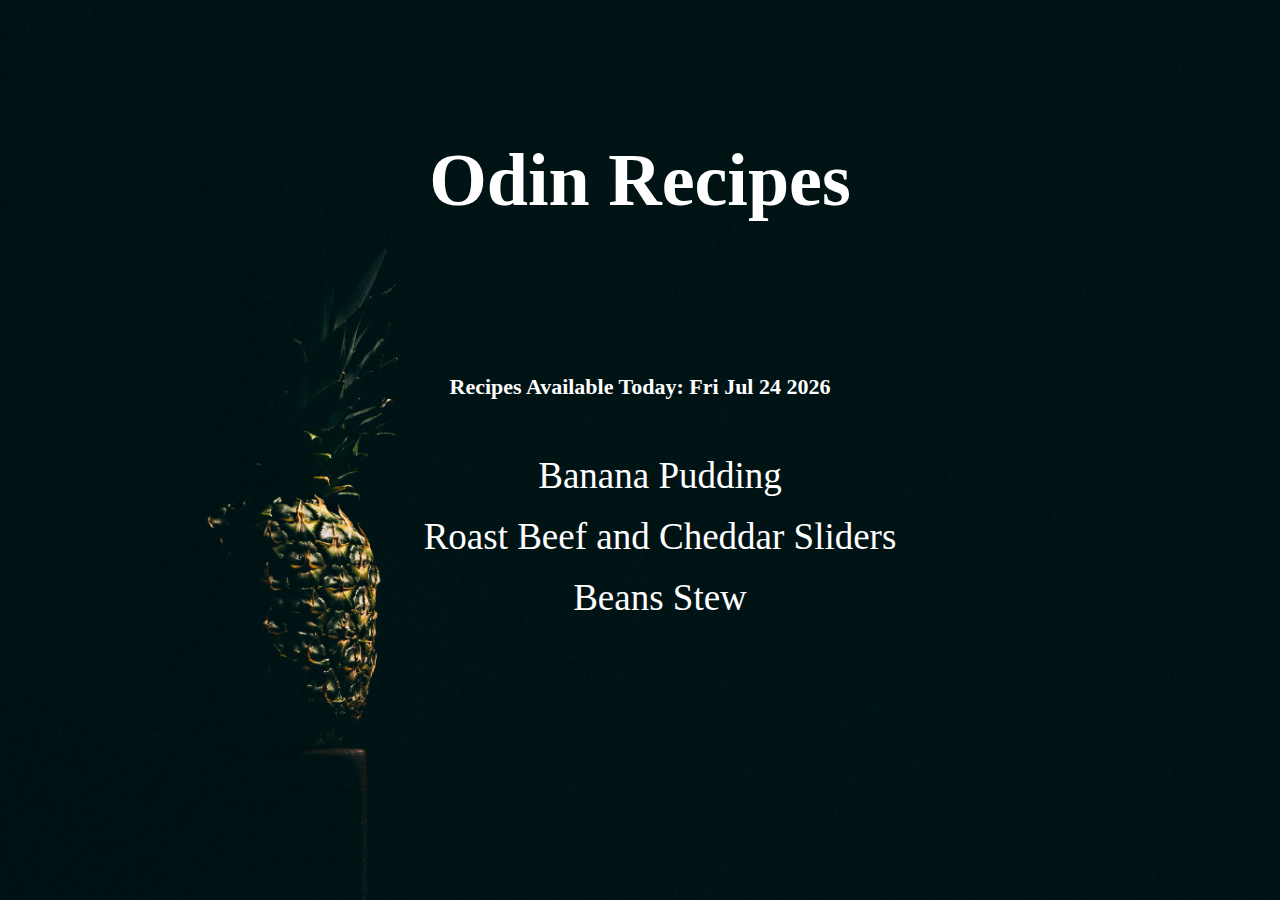
<file: index.html>
<!DOCTYPE html>
<html>

<head>
    <meta charset="utf-8">
    <title>Odin Recipes</title>
    <meta name="description"
        content="Odin Recipes is a website produced from self learning The Odin Project curriculum.">
    <meta name="viewport" content="width=device-width, initial-scale=1">
    <link rel="stylesheet" href="./css/recipes.css">
    <link rel="stylesheet" href="./css/styles.css">
</head>

<body>
    <section>
        <h1 class="body-title">Odin Recipes</h1>
        <h4 class="preamble">Recipes Available Today: <p id="current-date"></p>
        </h4>

        <div class="container">
            <ul class="recipe-list recipe-list-card">
                <li class="recipe"><a href="recipes/banana-pudding.html">Banana Pudding</a></li>
                <li class="recipe"><a href="recipes/roast-beef-and-cheddar-sliders.html">Roast Beef and Cheddar
                        Sliders</a>
                </li>
                <li class="recipe"><a href="recipes/beans-stew.html">Beans Stew</a> </li>
            </ul>
        </div>
    </section>

    <script>
        const date_element = document.getElementById("current-date");
        const date = new Date();
        date_element.innerText = date.toDateString();
    </script>
</body>

</html>
</file>
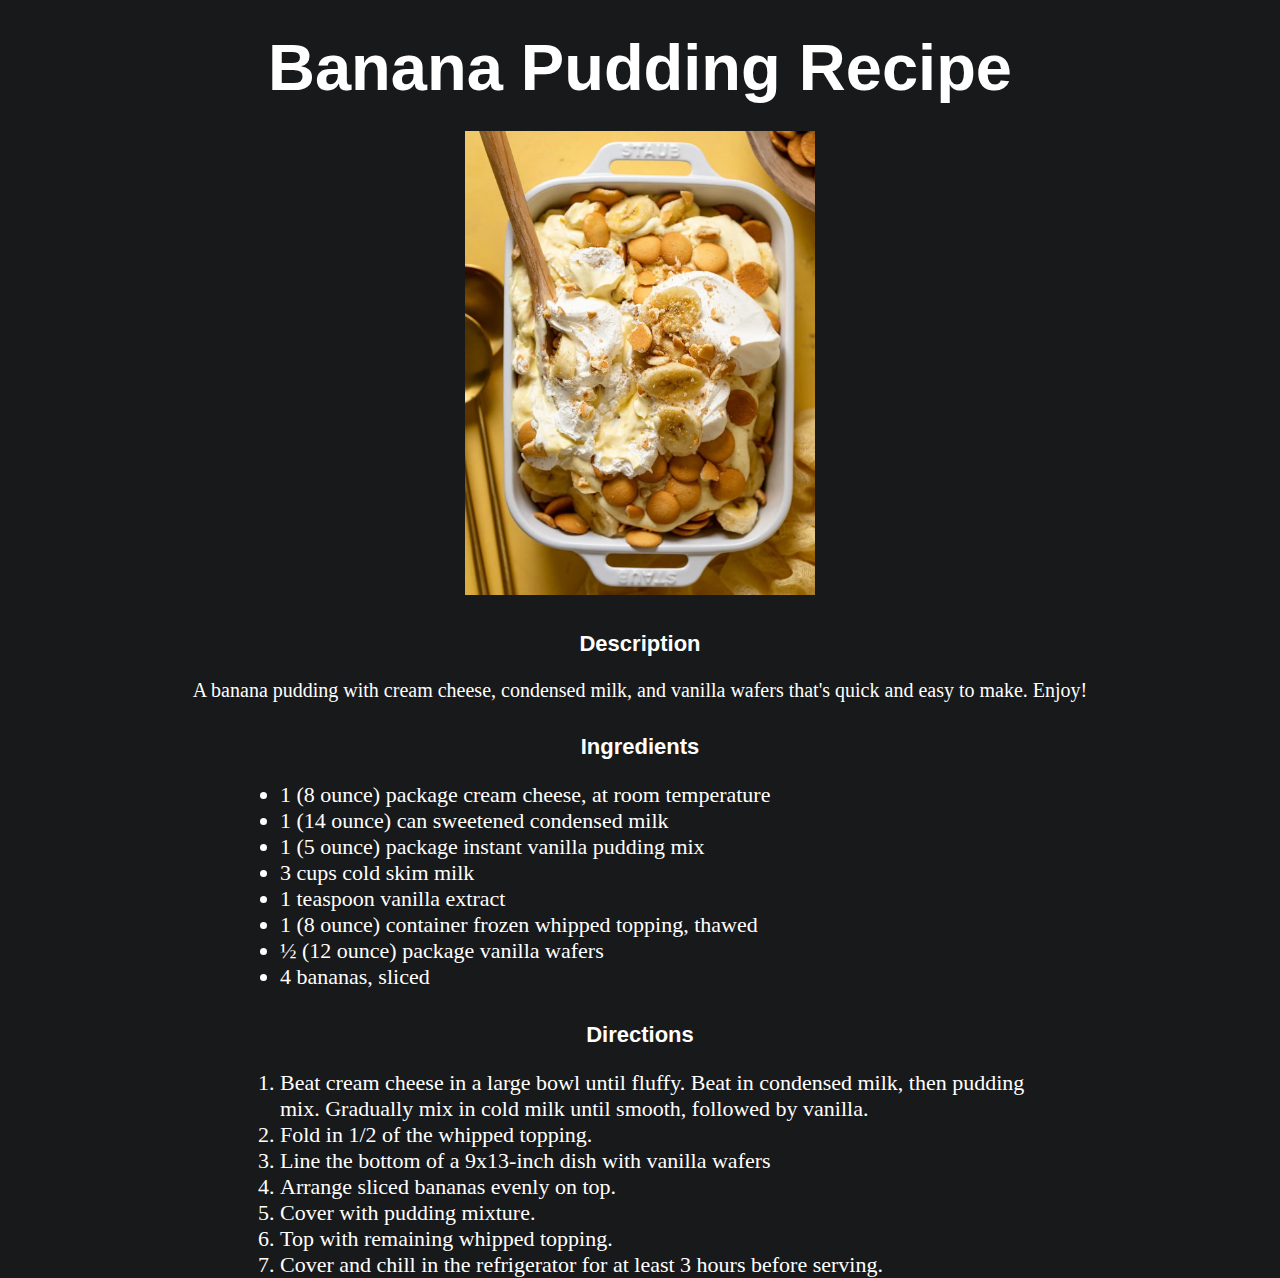
<file: recipes/banana-pudding.html>
<!DOCTYPE html>

<html>

<head>
    <meta charset="utf-8">
    <title>Banana Pudding Recipe</title>
    <meta name="description" content="Banana Pudding Recipe">
    <meta name="viewport" content="width=device-width, initial-scale=1">
    <link rel="stylesheet" href="../css/styles.css">
    <link rel="stylesheet" href="../css/recipes.css">

</head>

<body>
    <div class="root">
        <h1 class="recipe-title title">Banana Pudding Recipe</h1>

        <img src="../images/banana-pudding.jpg" alt="Prepared Banana Pudding" width="350px" height="auto"  />

        <h3 class="title">Description</h3>
        <p class="description">A banana pudding with cream cheese, condensed milk, and vanilla wafers that's quick and easy to make. Enjoy!
        </p>

        <h3 class="title">Ingredients</h3>
        <div class="container">
        <ul class="ingredients">
            <li class="ingredients-list">1 (8 ounce) package cream cheese, at room temperature</li>
            <li class="ingredients-list">1 (14 ounce) can sweetened condensed milk</li>
            <li class="ingredients-list">1 (5 ounce) package instant vanilla pudding mix</li>
            <li class="ingredients-list">3 cups cold skim milk</li>
            <li class="ingredients-list">1 teaspoon vanilla extract</li>
            <li class="ingredients-list">1 (8 ounce) container frozen whipped topping, thawed</li>
            <li class="ingredients-list">½ (12 ounce) package vanilla wafers</li>
            <li class="ingredients-list">4 bananas, sliced</li>
        </ul>
        </div>
        <h3 class="title">Directions</h3>

        <div class="container">
        <ol class="directions">
            <li class="directions-list">Beat cream cheese in a large bowl until fluffy. Beat in condensed milk, then
                pudding mix. Gradually mix in cold milk until smooth, followed by vanilla.</li>
            <li class="directions-list">Fold in 1/2 of the whipped topping.</li>
            <li class="directions-list">Line the bottom of a 9x13-inch dish with vanilla wafers</li>
            <li class="directions-list">Arrange sliced bananas evenly on top.</li>
            <li class="directions-list">Cover with pudding mixture.</li>
            <li class="directions-list">Top with remaining whipped topping.</li>
            <li class="directions-list">Cover and chill in the refrigerator for at least 3 hours before serving.</li>
        </ol>
        </div>
    </div>
</body>

</html>
</file>
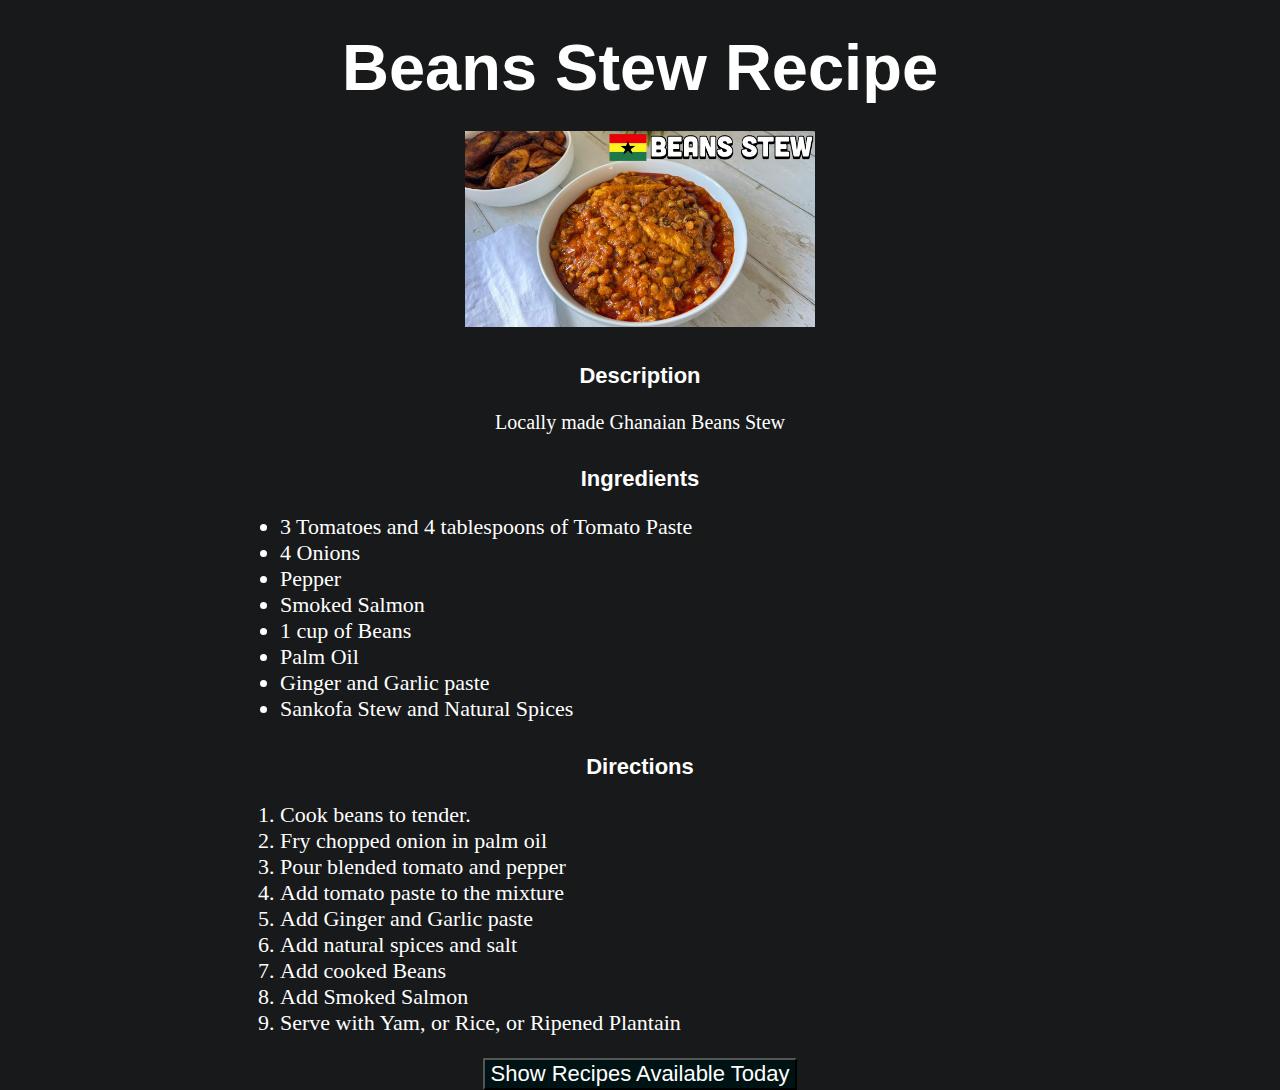
<file: recipes/beans-stew.html>
<!DOCTYPE html>

<html>

<head>
    <meta charset="utf-8">
    <title>Beans Stew Recipe</title>
    <meta name="description" content="Beans Stew Recipe">
    <meta name="viewport" content="width=device-width, initial-scale=1">
    <link rel="stylesheet" href="../css/styles.css">
    <link rel="stylesheet" href="../css/recipes.css">

</head>

<body>
    <div class="root">
        <h1 class="recipe-title title">Beans Stew Recipe</h1>

        <img src="../images/beans-stew.jpg" alt="Prepared Beans Stew" width="350px" />

        <h3 class="title">Description</h3>
        <p class="description">Locally made Ghanaian Beans Stew</p>

        <h3 class="title">Ingredients</h3>
        <div class="container">
            <ul class="ingredients">
                <li class="ingredients-list">3 Tomatoes and 4 tablespoons of Tomato Paste</li>
                <li class="ingredients-list">4 Onions</li>
                <li class="ingredients-list">Pepper</li>
                <li class="ingredients-list">Smoked Salmon</li>
                <li class="ingredients-list">1 cup of Beans</li>
                <li class="ingredients-list">Palm Oil</li>
                <li class="ingredients-list">Ginger and Garlic paste</li>
                <li class="ingredients-list">Sankofa Stew and Natural Spices</li>
            </ul>
        </div>

        <h3 class="title">Directions</h3>
        <div class="container">
            <ol class="directions">
                <li class="directions-list">Cook beans to tender.</li>
                <li class="directions-list">Fry chopped onion in palm oil</li>
                <li class="directions-list">Pour blended tomato and pepper</li>
                <li class="directions-list">Add tomato paste to the mixture</li>
                <li class="directions-list">Add Ginger and Garlic paste</li>
                <li class="directions-list">Add natural spices and salt</li>
                <li class="directions-list">Add cooked Beans</li>
                <li class="directions-list">Add Smoked Salmon</li>
                <li class="directions-list">Serve with Yam, or Rice, or Ripened Plantain</li>
            </ol>
        </div>

        <button class="home-button"><a class="home-link" href="../index.html">Show Recipes Available Today</a></button>
    </div>
</body>

</html>
</file>
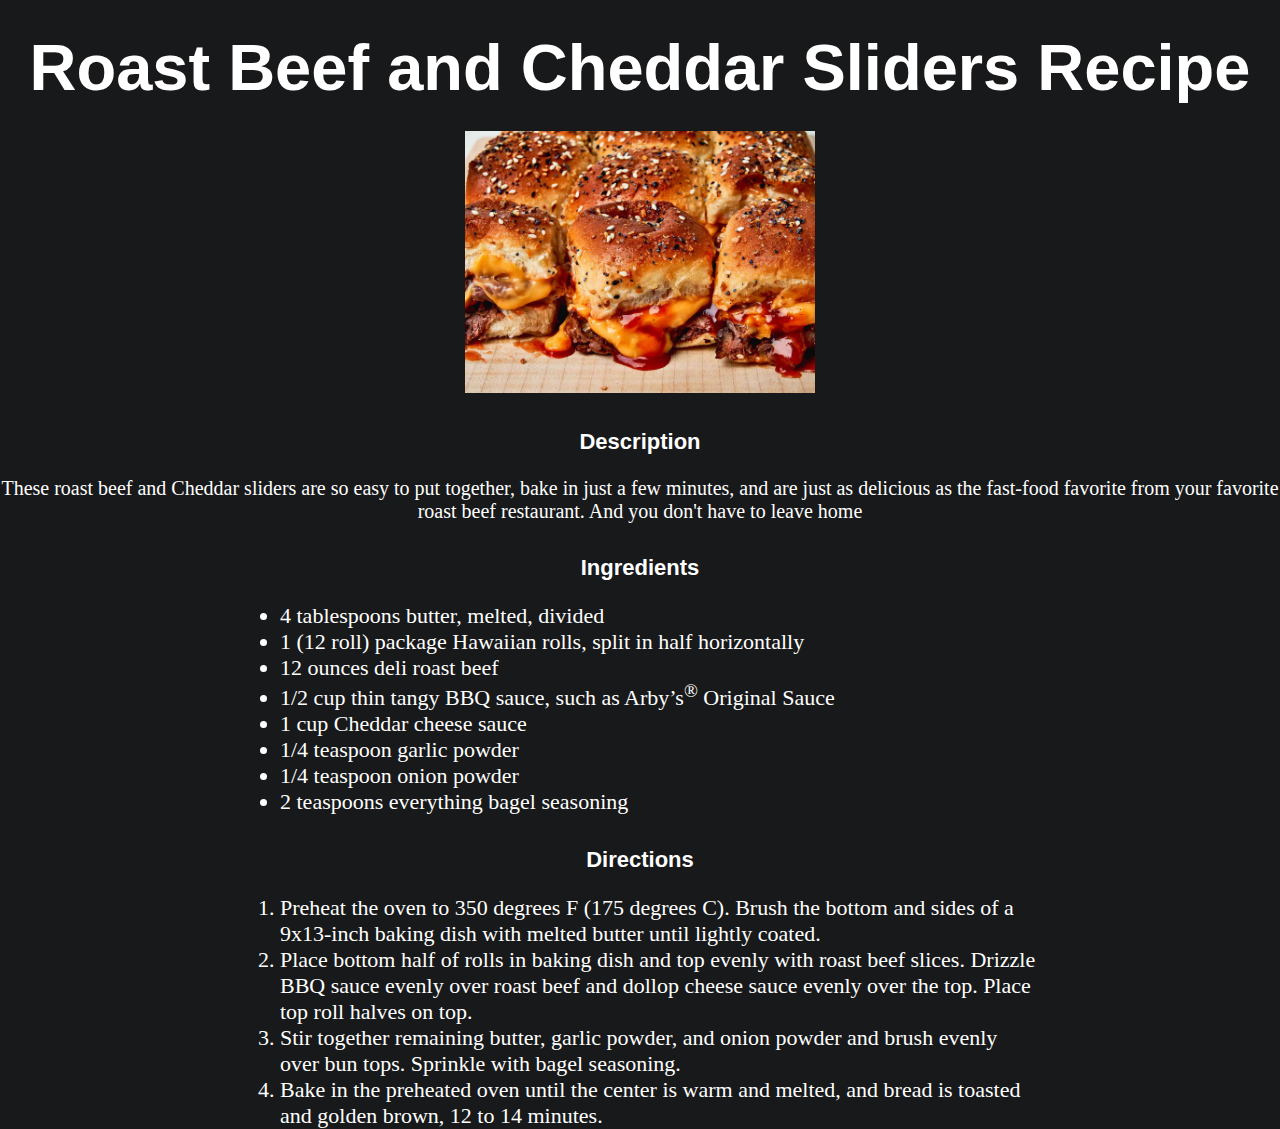
<file: recipes/roast-beef-and-cheddar-sliders.html>
<!DOCTYPE html>
<html>

<head>
    <meta charset="utf-8">
    <meta http-equiv="X-UA-Compatible" content="IE=edge">
    <title>Roast Beef and Cheddar Sliders Recipe</title>
    <meta name="description" content="Roast Beef and Cheddar Sliders Recipe">
    <meta name="viewport" content="width=device-width, initial-scale=1">
    <link rel="stylesheet" href="../css/styles.css">
    <link rel="stylesheet" href="../css/recipes.css">

</head>

<body>
    <div class="root">
        <h1 class="recipe-title title">Roast Beef and Cheddar Sliders Recipe</h1>

        <img src="../images/roast-beef-and-cheddar-sliders.jpg" alt="Roast Beef and Cheddar Sliders" width="350px" />

        <h3 class="title">Description</h3>
        <p class="description">These roast beef and Cheddar sliders are so easy to put together, bake in just a few
            minutes, and are just as delicious as the fast-food favorite from your favorite roast beef restaurant. And
            you don't have to leave home</p>

        <h3 class="title">Ingredients</h3>
        <div class="container">
            <ul class="ingredients">
                <li class="ingredients-list">4 tablespoons butter, melted, divided</li>
                <li class="ingredients-list">1 (12 roll) package Hawaiian rolls, split in half horizontally</li>
                <li class="ingredients-list">12 ounces deli roast beef</li>
                <li class="ingredients-list">1/2 cup thin tangy BBQ sauce, such as Arby’s<sup>®</sup> Original Sauce</li>
                <li class="ingredients-list">1 cup Cheddar cheese sauce</li>
                <li class="ingredients-list">1/4 teaspoon garlic powder</li>
                <li class="ingredients-list">1/4 teaspoon onion powder</li>
                <li class="ingredients-list">2 teaspoons everything bagel seasoning</li>
            </ul>
        </div>
        <h3 class="title">Directions</h3>
        <div class="container">
            <ol class="directions">
                <li class="directions-list">Preheat the oven to 350 degrees F (175 degrees C). Brush the bottom and
                    sides of
                    a 9x13-inch baking dish with melted butter until lightly coated.</li>
                <li class="directions-list">Place bottom half of rolls in baking dish and top evenly with roast beef
                    slices.
                    Drizzle BBQ sauce evenly over roast beef and dollop cheese sauce evenly over the top. Place top roll
                    halves on top.</li>
                <li class="directions-list">Stir together remaining butter, garlic powder, and onion powder and brush
                    evenly
                    over bun tops. Sprinkle with bagel seasoning.</li>
                <li class="directions-list">Bake in the preheated oven until the center is warm and melted, and bread is
                    toasted and golden brown, 12 to 14 minutes.</li>
            </ol>
        </div>
    </div>
</body>

</html>
</file>
<file: css/recipes.css>
/* * {
    color: black;
} */
body {
    margin: 0%;
    align-items: center;
    text-align: center;
    background-image: none;
    background-color: rgb(24, 25, 26);

}


.ingredients,
.directions {
    font-size: 22px;
    text-align: left;
}

.recipe-title.title {
    font-size: 65px;
    margin-top: 30px;
    margin-bottom: 2%;
}

.title {
    font-family: Arial, Helvetica, sans-serif;
    margin-top: 2.5%;
    font-size: 22px;
}

.ingredients:hover,
.directions:hover {
    /* background: linear-gradient(to bottom, #001314 0%, #001314 1%); */
    box-shadow: 2px 5px 5px rgba(101, 61, 61, 0.4);

}

.ingredients {
    list-style: disc;
}

.container {
    width: 800px;
    margin: 0 auto;
    
}

.description {
    font-size: 20px;

}
</file>
<file: css/styles.css>
* {
    color: white;
    /* outline: 2px solid red; */ visualising the box model

}

section{
    display: block;
    margin: 0 auto;
    /* align-items: center;
    text-align: center; */

}
body {

    background-image: url(../images/pineapple.jpg);
    background-size: cover;
    height: 100vh;
}

.recipe-list {
    list-style: none;
    /* width: 600px; */
    display: block;
    text-align: center;
    margin: 0 auto;
    /* background: linear-gradient(to bottom,  #45484d 0%,#000000 100%); */
}

.body-title {
    font-size: 74px;
    margin-bottom: 7%;
    width: auto;
    width: 600px;
    display: inline-block;
    text-align: center;
    margin-top: 10%;
    padding: 10px;
    border-radius: 4.5px;

}

.body-title:hover {
    box-shadow: 1px 2px 5px rgba(101, 61, 61, 0.3);
    font-size: 88px;

}

.preamble {
    margin-bottom: 2.5%;
    font-size: 22px;
}

.recipe a {
    font-size: 37px;
    text-decoration: none;
}

.recipe {
    margin: 18px;
}

.recipe a:hover, .container:hover {
    box-shadow: 2px 2px 2px rgba(101, 61, 61, 0.4);
    font-size: 40px;
    /* background: linear-gradient(to bottom,  #45484d 0%,#000000 100%); */
    border-radius: 5px;
}

h4 p {
    display: inline-block;
}

.recipe-list.recipe-list-card:hover {
    background: linear-gradient(to bottom, #001314 0%, #001314 1%);
}

.home-button {
    background-color: #001314;
    text-decoration: none;
}

.home-link {
    font-size: 22px;
    text-decoration: none;
}
</file>
